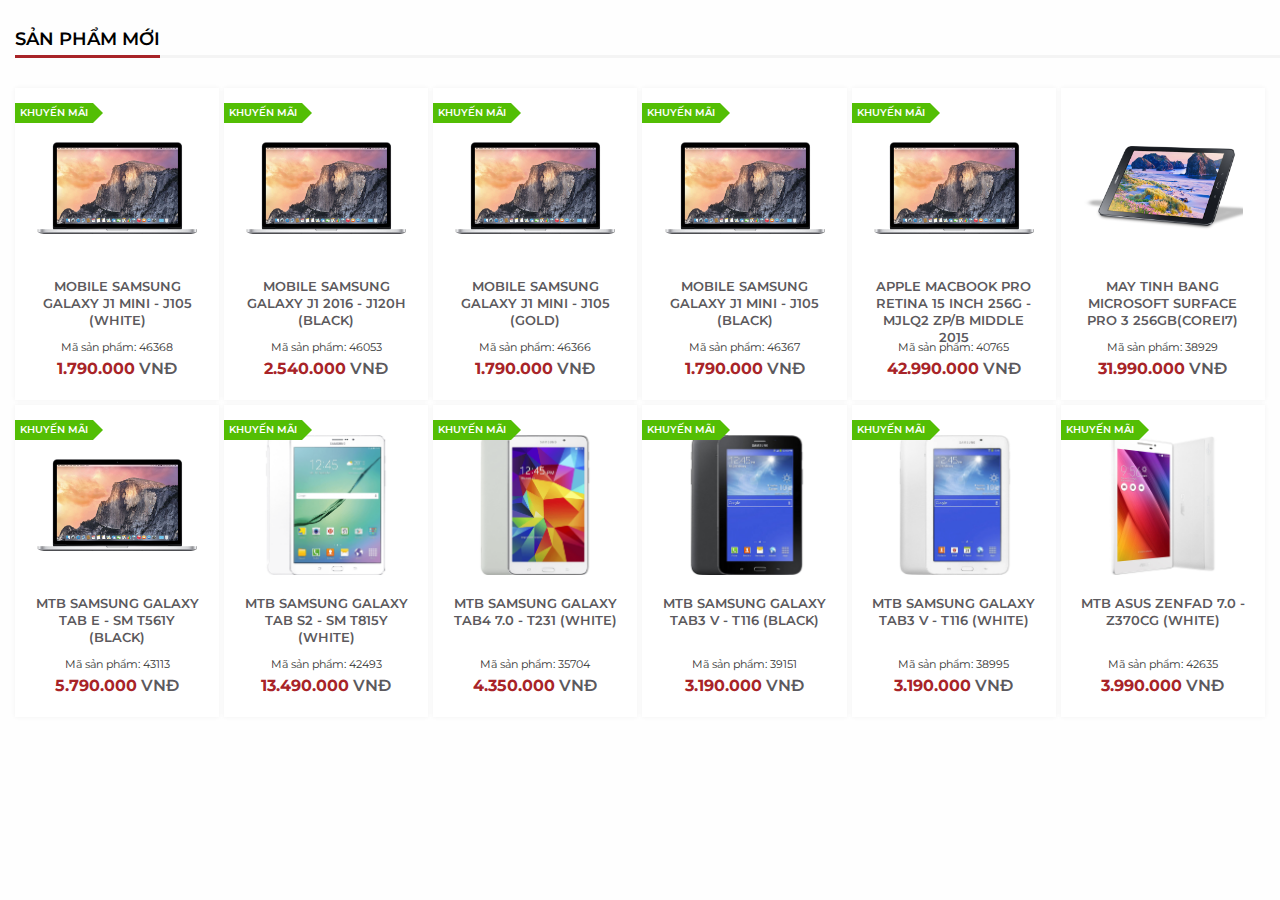
<file: index.html>
<!DOCTYPE html>
<html lang="en">
  <head>
    <meta charset="UTF-8" />
    <meta http-equiv="X-UA-Compatible" content="IE=edge" />
    <meta name="viewport" content="width=device-width, initial-scale=1.0" />
    <title>21115053120156 - Dang Van Trung</title>
    <link rel="stylesheet" href="./assets/css/app.css" />
  </head>
  <body>
    <div id="wrapper">
      <section class="product-grid">
        <h2 class="category-title">Sản phẩm mới</h2>
        <ul class="product-list">
          <li class="product-item">
            <a href="./404.html" class="product-item__link" target="_blank">
              <span class="product-item__label">Khuyến mãi</span>
              <img
                class="product-item__image"
                src="./images/laptop.png"
                alt=""
              />
              <div class="product-item__info">
                <h3 class="product-item__name">
                  Mobile samsung galaxy j1 mini - j105 (white)
                </h3>
                <span class="product-item__code">Mã sản phẩm: 46368</span
                ><span class="product-item__price"
                  ><strong>1.790.000</strong> VNĐ</span
                >
              </div></a
            >
          </li>
          <li class="product-item">
            <a href="./404.html" class="product-item__link" target="_blank">
              <span class="product-item__label">Khuyến mãi</span>
              <img
                class="product-item__image"
                src="./images/laptop.png"
                alt=""
              />
              <div class="product-item__info">
                <h3 class="product-item__name">
                  Mobile samsung galaxy j1 2016 - j120h (black)
                </h3>
                <span class="product-item__code">Mã sản phẩm: 46053</span
                ><span class="product-item__price"
                  ><strong>2.540.000</strong> VNĐ</span
                >
              </div></a
            >
          </li>
          <li class="product-item">
            <a href="./404.html" class="product-item__link" target="_blank">
              <span class="product-item__label">Khuyến mãi</span>
              <img
                class="product-item__image"
                src="./images/laptop.png"
                alt=""
              />
              <div class="product-item__info">
                <h3 class="product-item__name">
                  Mobile samsung galaxy j1 mini - j105 (gold)
                </h3>
                <span class="product-item__code">Mã sản phẩm: 46366</span
                ><span class="product-item__price"
                  ><strong>1.790.000</strong> VNĐ</span
                >
              </div></a
            >
          </li>
          <li class="product-item">
            <a href="./404.html" class="product-item__link" target="_blank">
              <span class="product-item__label">Khuyến mãi</span>
              <img
                class="product-item__image"
                src="./images/laptop.png"
                alt=""
              />
              <div class="product-item__info">
                <h3 class="product-item__name">
                  Mobile samsung galaxy j1 mini - j105 (black)
                </h3>
                <span class="product-item__code">Mã sản phẩm: 46367</span
                ><span class="product-item__price"
                  ><strong>1.790.000</strong> VNĐ</span
                >
              </div></a
            >
          </li>
          <li class="product-item">
            <a href="./404.html" class="product-item__link" target="_blank">
              <span class="product-item__label">Khuyến mãi</span>
              <img
                class="product-item__image"
                src="./images/laptop.png"
                alt=""
              />
              <div class="product-item__info">
                <h3 class="product-item__name">
                  Apple macbook pro retina 15 inch 256g - mjlq2 zp/b middle 2015
                </h3>
                <span class="product-item__code">Mã sản phẩm: 40765</span
                ><span class="product-item__price"
                  ><strong>42.990.000</strong> VNĐ</span
                >
              </div></a
            >
          </li>
          <li class="product-item">
            <a href="./404.html" class="product-item__link" target="_blank">
              <img
                class="product-item__image"
                src="./images/laptop - 0.png"
                alt=""
              />
              <div class="product-item__info">
                <h3 class="product-item__name">
                  May tinh bang microsoft surface pro 3 256gb(corei7)
                </h3>
                <span class="product-item__code">Mã sản phẩm: 38929</span
                ><span class="product-item__price"
                  ><strong>31.990.000</strong> VNĐ</span
                >
              </div></a
            >
          </li>
          <li class="product-item">
            <a href="./404.html" class="product-item__link" target="_blank">
              <span class="product-item__label">Khuyến mãi</span>
              <img
                class="product-item__image"
                src="./images/laptop.png"
                alt=""
              />
              <div class="product-item__info">
                <h3 class="product-item__name">
                  Mtb samsung galaxy tab e - sm t561y (black)
                </h3>
                <span class="product-item__code">Mã sản phẩm: 43113</span
                ><span class="product-item__price"
                  ><strong>5.790.000</strong> VNĐ</span
                >
              </div></a
            >
          </li>
          <li class="product-item">
            <a href="./404.html" class="product-item__link" target="_blank">
              <span class="product-item__label">Khuyến mãi</span>
              <img
                class="product-item__image"
                src="./images/laptop - 1.png"
                alt=""
              />
              <div class="product-item__info">
                <h3 class="product-item__name">
                  Mtb samsung galaxy tab s2 - sm t815y (white)
                </h3>
                <span class="product-item__code">Mã sản phẩm: 42493</span
                ><span class="product-item__price"
                  ><strong>13.490.000</strong> VNĐ</span
                >
              </div></a
            >
          </li>
          <li class="product-item">
            <a href="./404.html" class="product-item__link" target="_blank">
              <span class="product-item__label">Khuyến mãi</span>
              <img
                class="product-item__image"
                src="./images/laptop - 2.png"
                alt=""
              />
              <div class="product-item__info">
                <h3 class="product-item__name">
                  Mtb samsung galaxy tab4 7.0 - t231 (white)
                </h3>
                <span class="product-item__code">Mã sản phẩm: 35704</span
                ><span class="product-item__price"
                  ><strong>4.350.000</strong> VNĐ</span
                >
              </div></a
            >
          </li>
          <li class="product-item">
            <a href="./404.html" class="product-item__link" target="_blank">
              <span class="product-item__label">Khuyến mãi</span>
              <img
                class="product-item__image"
                src="./images/laptop - 3.png"
                alt=""
              />
              <div class="product-item__info">
                <h3 class="product-item__name">
                  Mtb samsung galaxy tab3 v - t116 (black)
                </h3>
                <span class="product-item__code">Mã sản phẩm: 39151</span
                ><span class="product-item__price"
                  ><strong>3.190.000</strong> VNĐ</span
                >
              </div></a
            >
          </li>
          <li class="product-item">
            <a href="./404.html" class="product-item__link" target="_blank">
              <span class="product-item__label">Khuyến mãi</span>
              <img
                class="product-item__image"
                src="./images/laptop - 4.png"
                alt=""
              />
              <div class="product-item__info">
                <h3 class="product-item__name">
                  Mtb samsung galaxy tab3 v - t116 (white)
                </h3>
                <span class="product-item__code">Mã sản phẩm: 38995</span
                ><span class="product-item__price"
                  ><strong>3.190.000</strong> VNĐ</span
                >
              </div></a
            >
          </li>
          <li class="product-item">
            <a href="./404.html" class="product-item__link" target="_blank">
              <span class="product-item__label">Khuyến mãi</span>
              <img
                class="product-item__image"
                src="./images/laptop - 5.png"
                alt=""
              />
              <div class="product-item__info">
                <h3 class="product-item__name">
                  Mtb asus zenfad 7.0 - z370cg (white)
                </h3>
                <span class="product-item__code">Mã sản phẩm: 42635</span
                ><span class="product-item__price"
                  ><strong>3.990.000</strong> VNĐ</span
                >
              </div></a
            >
          </li>
        </ul>
      </section>
    </div>
  </body>
</html>
</file>
<file: assets/css/app.css>
/* ============ CSS RESET ============ */
* {
  padding: 0;
  margin: 0;
  box-sizing: border-box;
}

/* ============ FONT & TYPOGRAPHY ============ */
@font-face {
  font-family: "Montserrat";
  font-weight: 400;
  src: url(../fonts/Montserrat-Regular.ttf);
}
@font-face {
  font-family: "Montserrat";
  font-weight: 600;
  src: url(../fonts/Montserrat-SemiBold.ttf);
}
@font-face {
  font-family: "Montserrat";
  font-weight: 700;
  src: url(../fonts/Montserrat-Bold.ttf);
}

#wrapper {
  font-family: "Montserrat";
  line-height: 1;
}
html {
  font-size: 62.5%;
}

/* ============ VARIABLES ============ */
:root {
  --maxwidth: 1340px;
}

/* ============ BASE ============ */
#wrapper {
  background-color: #fefefe;
  height: 100vh;
  margin: 0 auto;
}
.product-grid {
  max-width: calc(var(--maxwidth) + 30px);
  padding: 30px 15px;
  margin: 0 auto;
}

/* ============ CATEGORY BAR ============ */
.category-title {
  display: inline-block;
  padding-bottom: 7px;
  border-bottom: 3px solid #a82428;
  text-transform: uppercase;
  font-size: 1.8rem;
  font-weight: 600;
  position: relative;
}
.category-title::after {
  content: "";
  position: absolute;
  bottom: -3px;
  left: 100%;
  z-index: 0;
  width: calc(var(--maxwidth) - 100%);
  height: 3px;
  background-color: rgb(244, 244, 244);
}

/* ============ PRODUCT LIST ============ */
.product-list {
  list-style: none;
  margin-top: 30px;
}

/* ============ DAN LAYOUT ============ */
.product-list {
  /* 
    Su dung grid
    display: grid;
    grid-template-columns: repeat(6, 1fr);
    gap: 5px; 
  */
  /* 
    Su dung flex-box
    display: flex;
    flex-wrap: wrap;
    gap: 5px; 
  */
}
.product-item {
  /* width: calc((100% - 25px) / 6);   ---  Ket hop them khi dan layout bang flex-box */

  /* Su dung float */
  float: left;
  width: calc((100% - 25px) / 6);
  margin-right: 5px;
  margin-bottom: 5px;
}
.product-item:nth-child(6n) {
  margin-right: 0;
}

/* ============ PRODUCT ITEM ============ */
.product-item {
  background-color: #fff;
  padding: 30px 15px 10px 15px;
  font-size: 1.4rem;
  box-shadow: 0 0 5px 0px rgb(0 0 0 / 5%);
  cursor: pointer;
  position: relative;
  transition: all 0.2s ease-in-out;
}
.product-item:hover {
  transform: scale(1.05);
  box-shadow: 0 0 20px 0px rgb(0 0 0 / 10%);
  z-index: 999999;
}
.product-item__link {
  text-decoration: none;
}
.product-item__label {
  position: absolute;
  top: 15px;
  left: 0;
  font-size: 1rem;
  font-weight: 600;
  text-transform: uppercase;
  color: white;
  display: inline-block;
  padding: 5px;
  background-color: #53be04;
}
.product-item__label::after {
  content: "";
  position: absolute;
  top: 0;
  bottom: 0;
  left: 100%;
  border-width: 10px;
  border-style: solid;
  border-color: transparent transparent transparent #53be04;
}
.product-item__image {
  width: 160px;
  height: 140px;
  object-fit: contain;
  margin: 0 auto 20px;
  display: block;
}
.product-item__info {
  text-align: center;
  line-height: 1.3;
}
.product-item__name {
  height: 52px;
  font-size: 1.3rem;
  text-transform: uppercase;
  font-weight: 600;
  color: #5b595d;
  margin-bottom: 10px;
}
.product-item__code {
  display: block;
  color: #333;
  font-size: 1.1rem;
  margin-bottom: 5px;
}
.product-item__price {
  font-weight: 600;
  color: #5b595d;
  font-size: 1.6rem;
  display: block;
  margin-bottom: 10px;
}
.product-item__price strong {
  color: #a82428;
}
</file>
